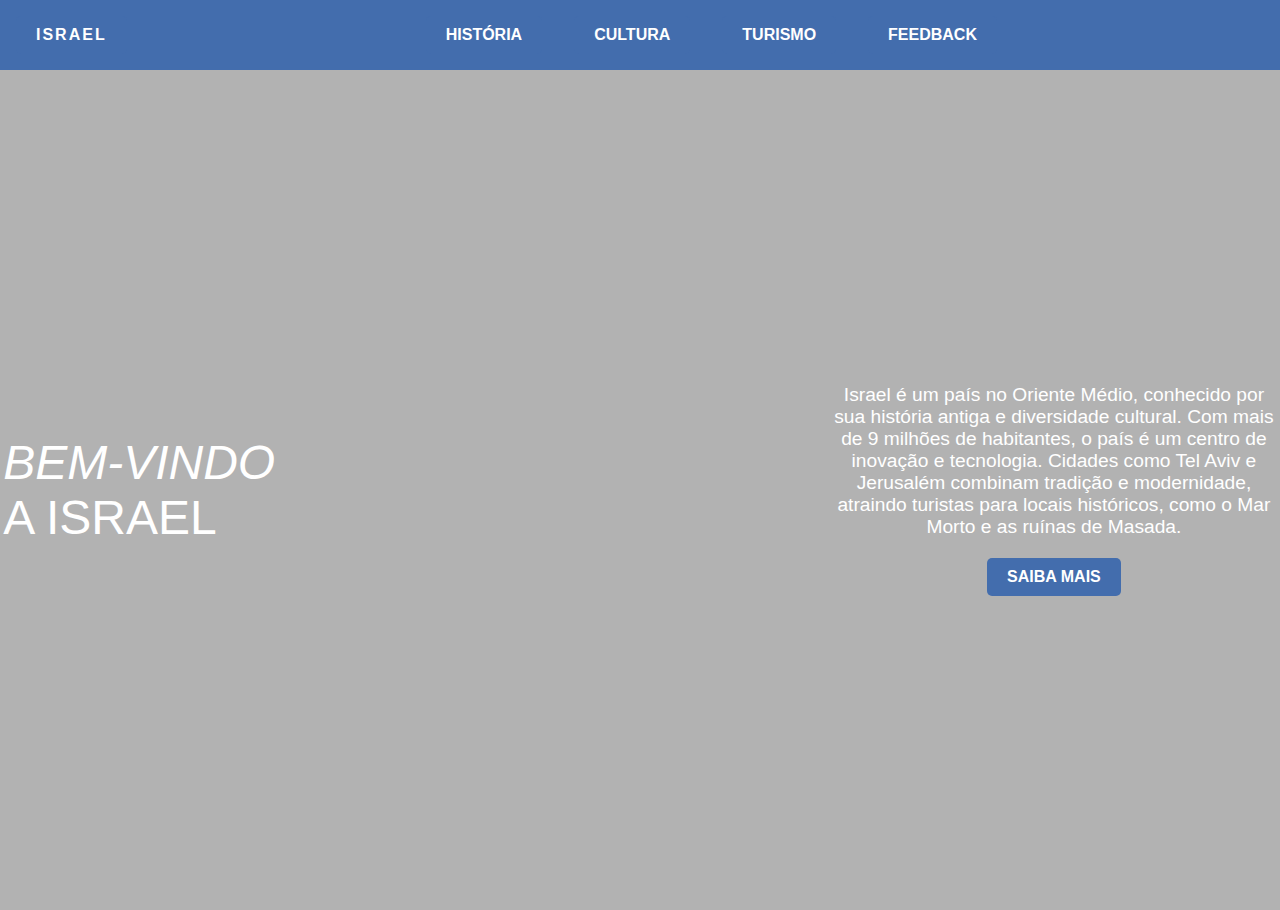
<file: index.html>
<!DOCTYPE html>
<html lang="pt-br">
<head>
    <meta charset="UTF-8">
    <meta name="viewport" content="width=device-width, initial-scale=1.0">
    <title>Israel</title>
    <link rel="stylesheet" href="style.css">
</head>
<body>

    <header>
        <div class="site-logo"><li><a href="./index.html">ISRAEL</a></li></div>
        <nav>
            <ul class="menu">
                <div class="home">
                <li><a href="./pages/historia.html">HISTÓRIA</a></li>
                </div>
                <li><a href="./pages/cultura.html">CULTURA</a></li>
                <li><a href="./pages/pontos-turisticos.html">TURISMO</a></li>
                <li><a href="./pages/feedback.html">FEEDBACK</a></li>
            </ul>
        </nav>
    </header>

    <section class="hero-section">
        <div class="hero-overlay"></div>
        <div class="hero-content">
            <div class="left-text">
                <h1><span>BEM-VINDO</span><br>A ISRAEL</h1>
            </div>
            <div class="right-text">
                <p>Israel é um país no Oriente Médio, conhecido por sua história antiga e diversidade cultural. Com mais de 9 milhões de habitantes, o país é um centro de inovação e tecnologia. Cidades como Tel Aviv e Jerusalém combinam tradição e modernidade, atraindo turistas para locais históricos, como o Mar Morto e as ruínas de Masada.</p>
                <div class="button">
                    <a href="./pages/historia.html">SAIBA MAIS</a>
                </div>
            </div>
        </div>
    </section>

</body>
</html>
</file>
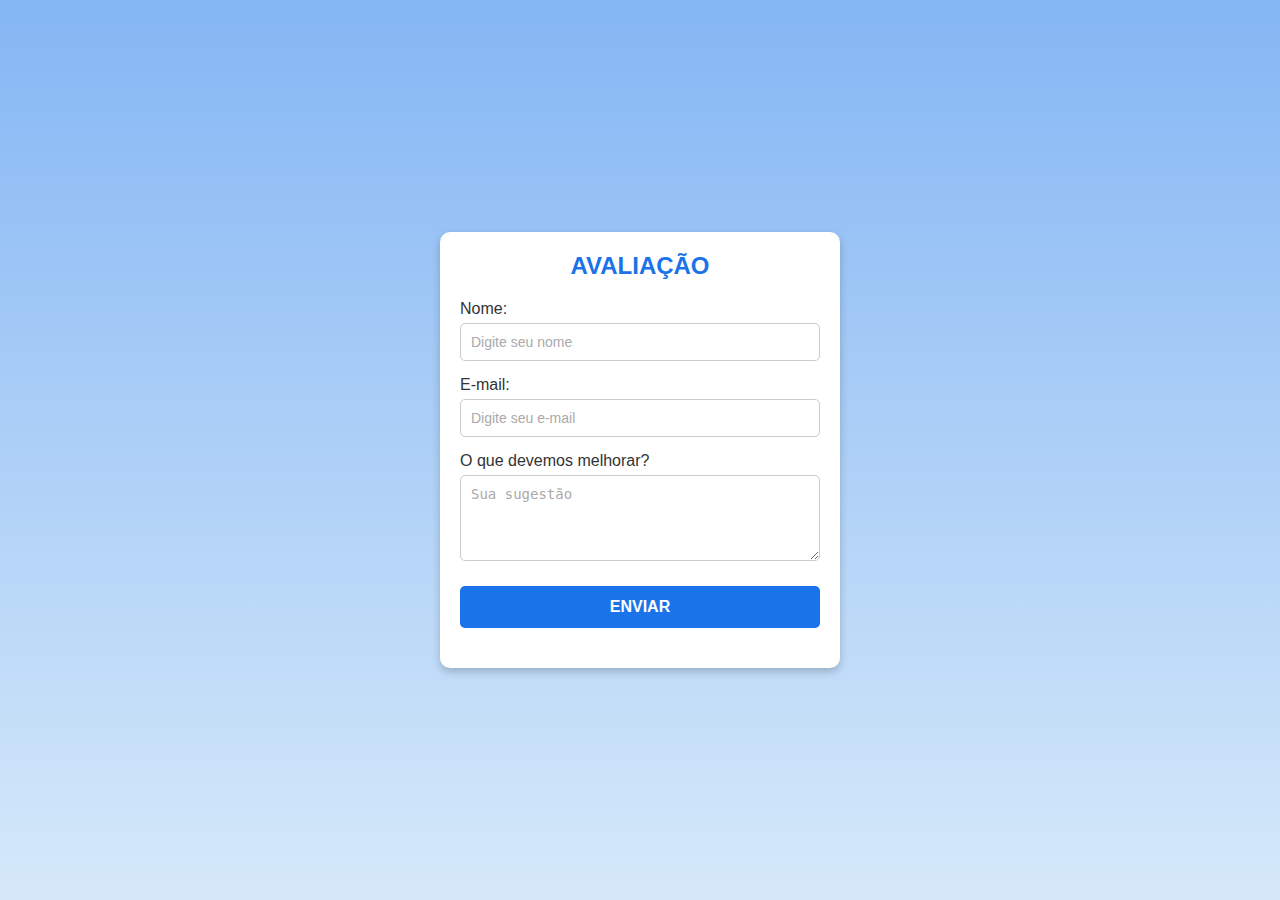
<file: avaliacao.html>
<!DOCTYPE html>
<html lang="pt-br">
<head>
    <meta charset="UTF-8">
    <meta name="viewport" content="width=device-width, initial-scale=1.0">
    <title>Avaliação</title>
    <link rel="stylesheet" href="avaliacao.css">
</head>
<body>

    <div class="container">
        <h1>AVALIAÇÃO</h1>
        <form action="#" method="post" class="feedback-form">
            <label for="nome">Nome:</label>
            <input type="text" id="nome" name="nome" placeholder="Digite seu nome" required>

            <label for="email">E-mail:</label>
            <input type="email" id="email" name="email" placeholder="Digite seu e-mail" required>

            <label for="melhorias">O que devemos melhorar?</label>
            <textarea id="melhorias" name="melhorias" rows="4" placeholder="Sua sugestão" required></textarea>

            <a href="">ENVIAR</a>

        </form>
    </div>
</body>
</html>
</file>
<file: style.css>
* {
    margin: 0;
    padding: 0;
    box-sizing: border-box;
}

body {
    font-family: Arial, sans-serif;
    font-size: 16px;
}

header {
    background-color: #436DAD;
    color: white;
    padding: 1rem;
    display: flex;
    align-items: center;
    justify-content: center; 
    gap: 2rem; 
}

ul, li {
    list-style: none;
}

.site-logo {
    font-size: 1.5rem;
    font-weight: bold;
    letter-spacing: 0.125rem;
}

a {
    text-decoration: none;
    color: white;
}

nav {
    flex-grow: 1;
}

.menu {
    list-style: none;
    display: flex;
    justify-content: center; 
    gap: 2rem;
}

.menu li a {
    color: white;
    text-decoration: none;
    font-weight: bold;
    transition: color 0.3s;
}

.menu li a:hover {
    color: #A1C4F5;
}

.hero-section {
    position: relative;
    background: url('https://images.unsplash.com/photo-1599340695274-f8a2f344174d?q=80&w=2070&auto=format&fit=crop&ixlib=rb-4.0.3&ixid=M3wxMjA3fDB8MHxwaG90by1wYWdlfHx8fGVufDB8fHx8fA%3D%3Di') no-repeat center center/cover;
    height: calc(100vh - 60px);
    display: flex;
    align-items: center;
    justify-content: space-between;
    color: white;
    padding: 0.2rem;
}

.hero-overlay {
    position: absolute;
    top: 0;
    left: 0;
    width: 100%;
    height: 100%;
    background-color: rgba(0, 0, 0, 0.3);
}

.hero-content {
    position: relative;
    display: flex;
    width: 100%;
    justify-content: space-between;
    align-items: center;
}

.left-text h1 {
    font-size: 3rem;
    font-weight: normal;
    text-align: left;
}

.left-text h1 span {
    font-style: italic;
}

.right-text {
    max-width: 35%;
    text-align: left;
    font-size: 1.2rem;
    text-align: center;
}

.right-text p {
    margin-bottom: 1.25rem;

}

a {
    background-color: #436DAD;
    color: white;
    padding: 0.625rem 1.25rem;
    border: none;
    border-radius: 0.3125rem;
    cursor: pointer;
    display: block;
    margin-inline: auto;
    font-size: 1rem;
    font-weight: bold;
    width: fit-content;
    transition: background-color 0.3s;
}
</file>
<file: avaliacao.css>
* {
    margin: 0;
    padding: 0;
    box-sizing: border-box;
}

body {
    font-family: Arial, sans-serif;
    margin: 0;
    padding: 0;
    display: flex;
    justify-content: center;
    align-items: center;
    min-height: 100vh;
    background: linear-gradient(to bottom, #84b6f4, #d6e9fa);
}

a {
    text-decoration: none;
    color: #1a73e8;
    font-size: 24px;
    color: #1a73e8;
    margin-bottom: 20px;
    display: inline-block;
    padding: 12px 20px;
    margin-top: 10px;
    background-color: #1a73e8;
    color: #fff;
    font-size: 16px;
    font-weight: bold;
    border: none;
    border-radius: 5px;
    text-align: center;
    text-decoration: none;
    cursor: pointer;
    transition: background-color 0.3s, transform 0.2s;
}

a:hover {
    background-color: #1558b0;
    transform: scale(1.05); 
}

.container {
    background-color: #fff;
    padding: 20px;
    border-radius: 10px;
    box-shadow: 0 4px 8px rgba(0, 0, 0, 0.2);
    width: 90%;
    max-width: 400px;
    text-align: center;
}

.container h1 {
    font-size: 24px;
    color: #1a73e8;
    margin-bottom: 20px;
}

.feedback-form {
    display: flex;
    flex-direction: column;
}

.feedback-form label {
    font-size: 16px;
    margin-bottom: 5px;
    color: #333;
    text-align: left;
}

.feedback-form input,
.feedback-form textarea {
    width: 100%;
    padding: 10px;
    margin-bottom: 15px;
    border: 1px solid #ccc;
    border-radius: 5px;
    font-size: 14px;
}

.feedback-form input::placeholder,
.feedback-form textarea::placeholder {
    color: #aaa;
}

.feedback-form button {
    padding: 10px;
    background-color: #1a73e8;
    color: white;
    border: none;
    border-radius: 5px;
    font-size: 16px;
    cursor: pointer;
    transition: background-color 0.3s;
}

.feedback-form button:hover {
    background-color: #1558b0;
}
</file>
